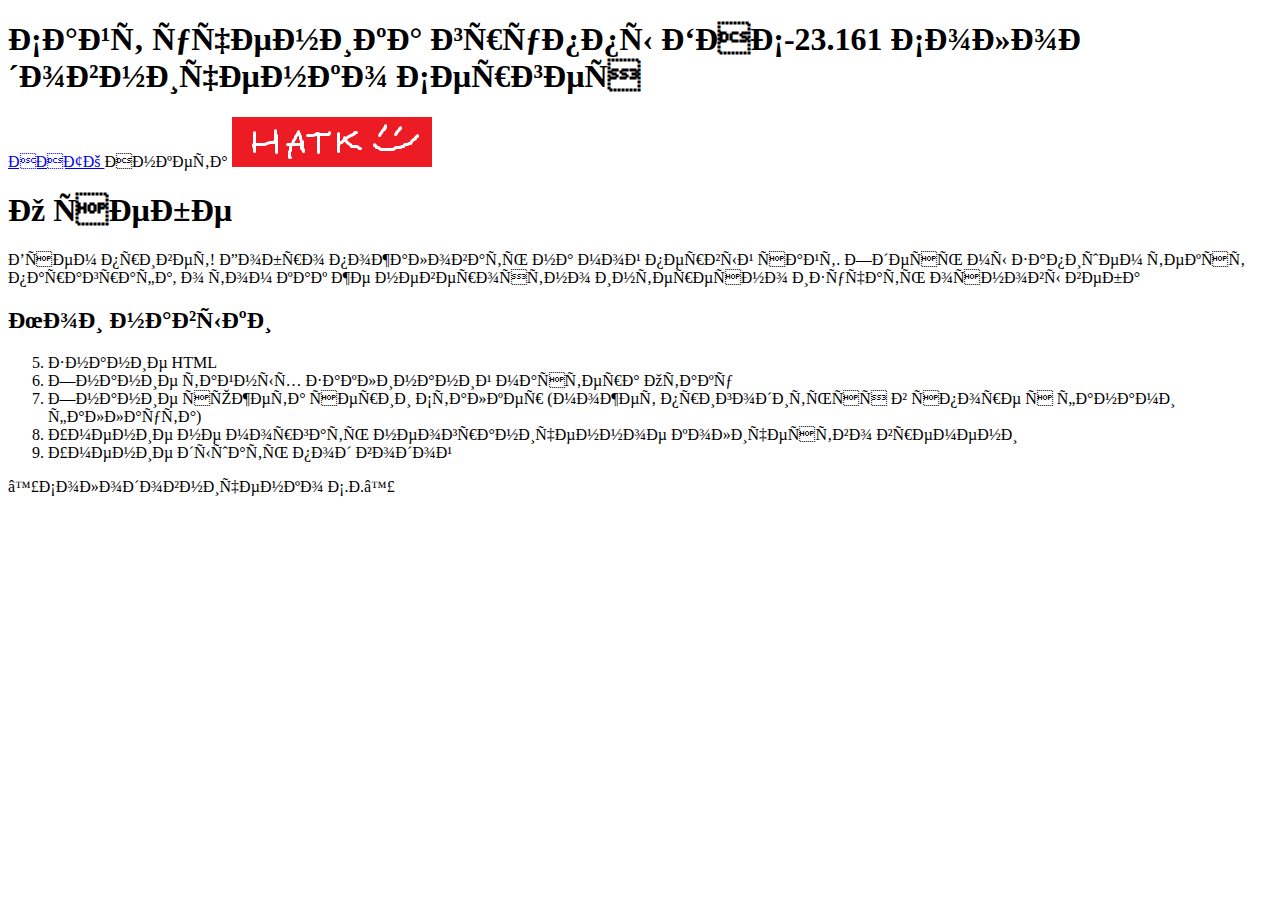
<file: HTML/Практическая работа №1/index.html>
<!DOCTYPE html>
<html>
	<head>
		<meta charset="ulf-8">
		<meta name="keywords"content="вёрстка, HTML, CSS, обучение">
		<meta name="description"content="Мой первый сайт">
		<title> Сайт ученика группы БАС-23.161 Солодовниченко Сергея
		</title>
	</head>
	<body>
		<header>
			<h1> Сайт ученика группы БАС-23.161 Солодовниченко Сергея
			</h1>
			
			<nav> 
				<a href="https://natk.ru/">НАТК
				</a>
				<a downoload = "form.html"> Анкета
				</a>
				<a href ="https://natk.ru/" target="_blank" ><img src="button.png" />
				</a>
			</nav>
		</header>
		
		<main>
			<section>
				<h1>О себе </h1>
				
				<p> Всем привет! Добро пожаловать на мой
					первый сайт. Здесь мы запишем текст параграфа, о том как же невероятно интересно
					изучать основы веба </p>
			</section>
			
			<section>
				<h2> Мои навыки </h2>
				<ol type = "1" start = "5">
					<li> знание HTML</li>
					<li> Знание тайных заклинаний мастера Отаку</li>
					<li> Знание сюжета серии Сталкер (может пригодиться в споре с фанами фаллаута) </li>
					<li> Умение не моргать неограниченное количество времени</li>
					<li> Умение дышать под водой</li>
					
				</ol>
					
			
			</section>
		</main>
		
		<footer> 
			<p> ♣Солодовниченко С.Э.♣</p>
			
		</footer>
	</body>
</html>
</file>
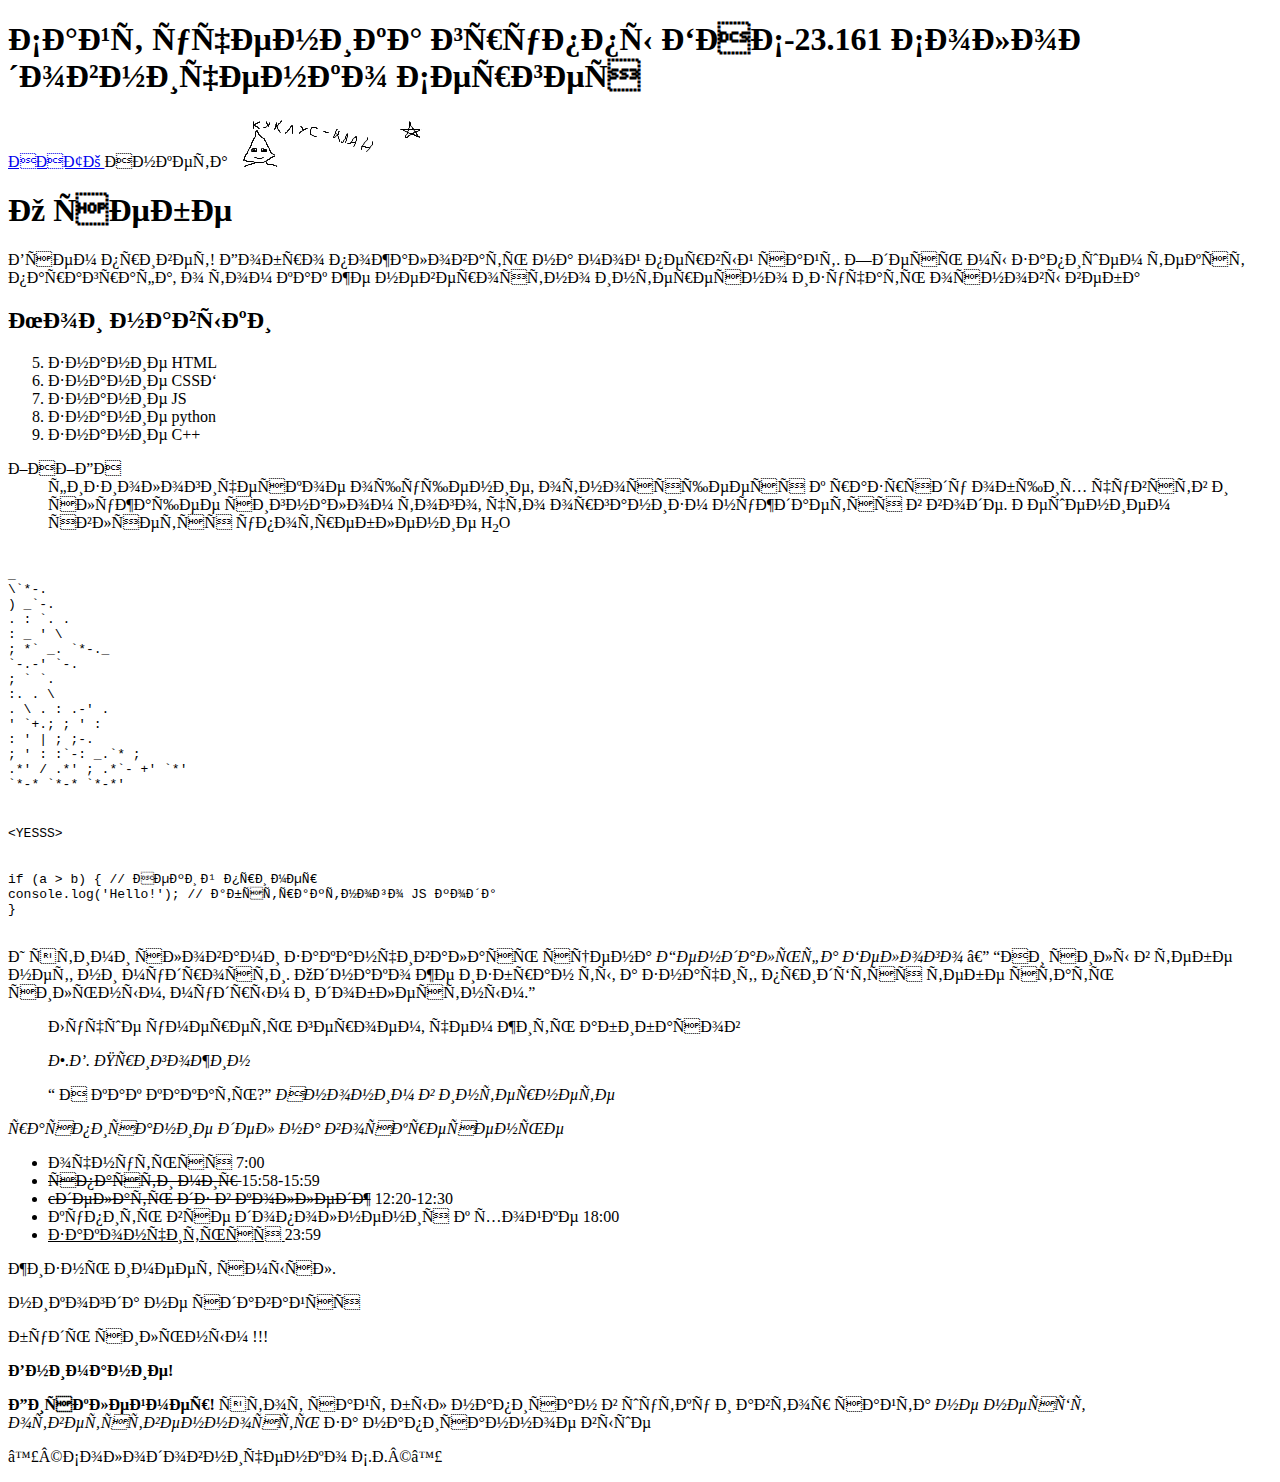
<file: HTML/Практическая работа №2/index.html>
<!DOCTYPE html>
<html>
	<head>
		<meta charset="ulf-8">
		<meta name="keywords"content="вёрстка, HTML, CSS, обучение">
		<meta name="description"content="Мой первый сайт">
		<title> Сайт ученика группы БАС-23.161 Солодовниченко Сергея
		</title>
	</head>
	<body>
		<header>
			<h1> Сайт ученика группы БАС-23.161 Солодовниченко Сергея 
			</h1>
			
			<nav> 
				<a href="https://natk.ru/">НАТК
				</a>
				<a downoload = "form.html"> Анкета
				</a>
				<a href ="https://natk.ru/" target="_blank" ><img src="button.png" />
				</a>
			</nav>
		</header>
		
		<main>
			<section>
				<h1>О себе </h1>
				
				<p> Всем привет! Добро пожаловать на мой
					первый сайт. Здесь мы запишем текст параграфа, о том как же невероятно интересно
					изучать основы веба </p>
			</section>
			
			<section>
				<h2> Мои навыки </h2>
				<ol type = "1" start = "5">
					<li> знание HTML</li>
					<li> знание CSSБ</li>
					<li> знание JS</li>
					<li> знание python</li>
					<li> знание C++</li>
					
				</ol>
			</section>
			<section>
				<dl>
					<dt>ЖАЖДА</dt>
					<dd>физиологическое ощущение, относящееся к разряду
общих чувств и служащее сигналом того, что организм нуждается в воде. Решением
является употребление H<sub>2</sub>O</dd>
				</dl>
				<pre> 
_
\`*-.
) _`-.
. : `. .
: _ ' \
; *` _. `*-._
`-.-' `-.
; ` `.
:. . \
. \ . : .-' .
' `+.; ; ' :
: ' | ; ;-.
; ' : :`-: _.`* ;
.*' / .*' ; .*`- +' `*'
`*-* `*-* `*-*'
			</pre>
			<p><code>&lt;YESSS&gt;</code>
			<pre>
<code>
if (a > b) { // Некий пример
console.log('Hello!'); // абстрактного JS кода
}
</code>
</pre>
			</section>
			<section>
				<p> И этими словами заканчивалась сцена <cite>Гендальфа Белого</cite> —
<q>Ни силы в тебе нет, ни мудрости. Однако же избран ты, а значит, придётся тебе
стать сильным, мудрым и доблестным.</q>
				</p>
				<blockquote>
					<p>Лучше умереть героем, чем жить абибасов
					</p>
					<cite>Е.В. Пригожин</cite>
				</blockquote>
				<blockquote>
					<q> А как какать?</q>
					<cite> Аноним в интернете </cite>
				<blockquote>
			</section>
			<section>
				<p> <i> расписание дел на воскресенье </i></p>
				<ul>
					<li> очнуться <time datetime = "1970-01-01 T07:00"> 7:00 </time></li>
					<li> <del datetime = "1970-01-01 T15:58-15:59"> спасти мир </del> <time datetime = "1970-01-01 T15:58-15:59"> 15:58-15:59 </time> </li>
					<li> <del datetime = "1970-01-01 T12:20-12:30"> cделать дз в колледж</del> <time datetime = "1970-01-01 T12:20-12:30"> 12:20-12:30 </time></li>
					<li> купить все дополнения к хойке <time datetime = "1970-01-01 T18:00"> 18:00 </time></li>
					<li> <ins> закончиться </ins> <time datetime = "1970-01-01 T23:59"> 23:59 </time> </li>
				</ul>
				<article>
					<div class = "highlight">
					<p>жизнь имеет смысл. </p>
					<p>никогда не сдавайся</p>
					</div>
					<p> будь <span> сильным </span>!!!</p>
				</article>
				<p> <strong> Внимание! </strong> 
				<p> <strong> Дисклеймер! </strong> этот сайт был написан в шутку и автор сайта <em> не несёт ответственность </em> за написанное выше </p> 
			</section>
		</main>
		
		<footer> 
			<p> ♣©Солодовниченко С.Э.©♣</p>
			
		</footer>
	</body>
</html>
</file>
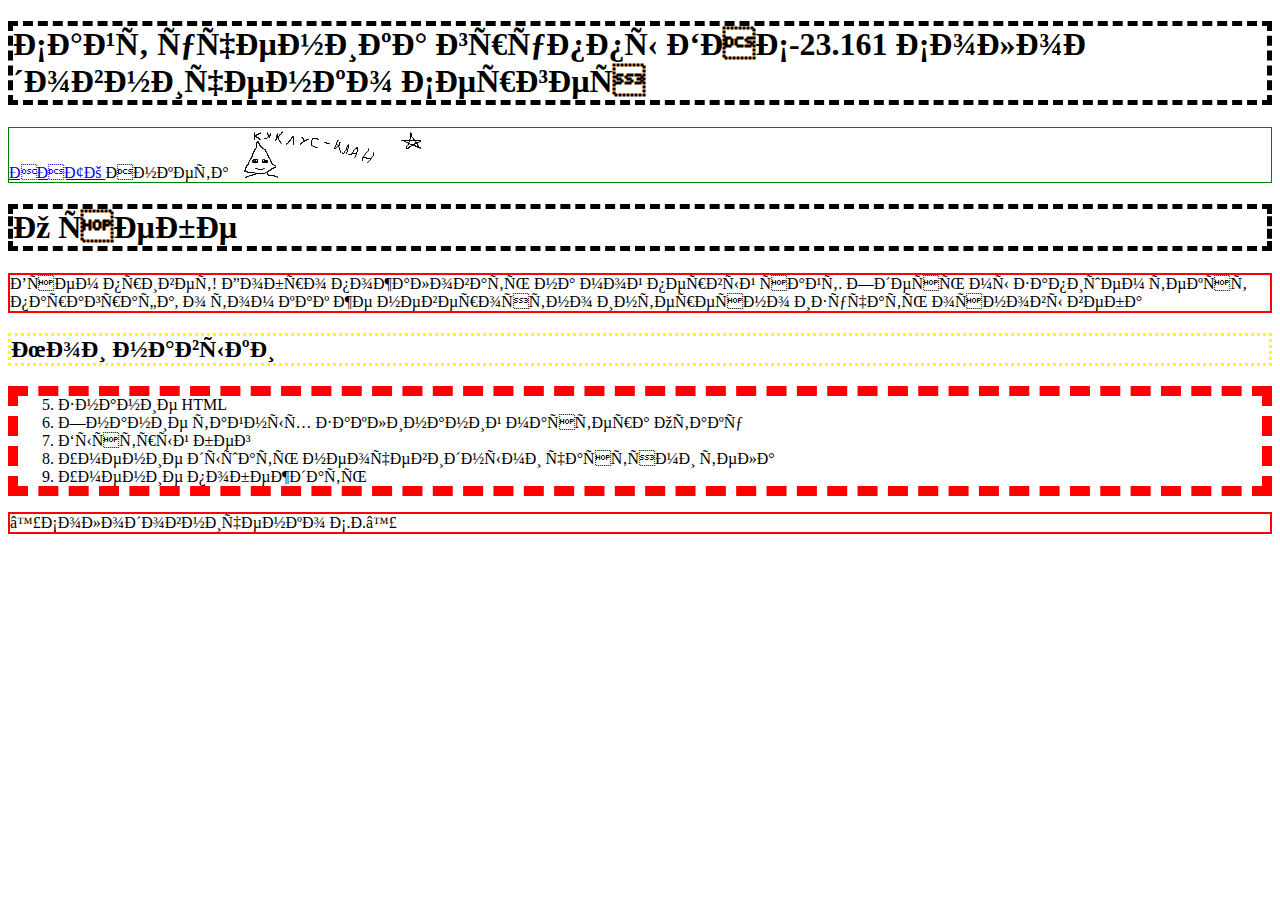
<file: HTML/Практическая работа №4/index.html>
<!DOCTYPE html>
<html>
	<head>
		<meta charset="ulf-8">
		<meta name="keywords"content="вёрстка, HTML, CSS, обучение">
		<meta name="description"content="Мой первый сайт">
		<link rel="stylesheet" href="style.css">
		<title> Сайт ученика группы БАС-23.161 Солодовниченко Сергея
		</title>
	</head>
	<body>
		<header>
			<h1> Сайт ученика группы БАС-23.161 Солодовниченко Сергея
			</h1>
			
			<nav> 
				<a href="https://natk.ru/">НАТК
				</a>
				<a downoload = "form.html"> Анкета
				</a>
				<a href ="https://natk.ru/" target="_blank" ><img src="button.png" />
				</a>
			</nav>
		</header>
		
		<main>
			<section>
				<h1>О себе </h1>
				
				<p> Всем привет! Добро пожаловать на мой
					первый сайт. Здесь мы запишем текст параграфа, о том как же невероятно интересно
					изучать основы веба </p>
			</section>
			
			<section>
				<h2> Мои навыки </h2>
				<ol type = "1" start = "5">
					<li> знание HTML</li>
					<li> Знание тайных заклинаний мастера Отаку</li>
					<li> Быстрый бег</li>
					<li> Умение дышать неочевидными частями тела</li>
					<li> Умение побеждать</li>
					
				</ol>
					
			
			</section>
		</main>
		
		<footer> 
			<p> ♣Солодовниченко С.Э.♣</p>
			
		</footer>
	</body>
</html>
</file>
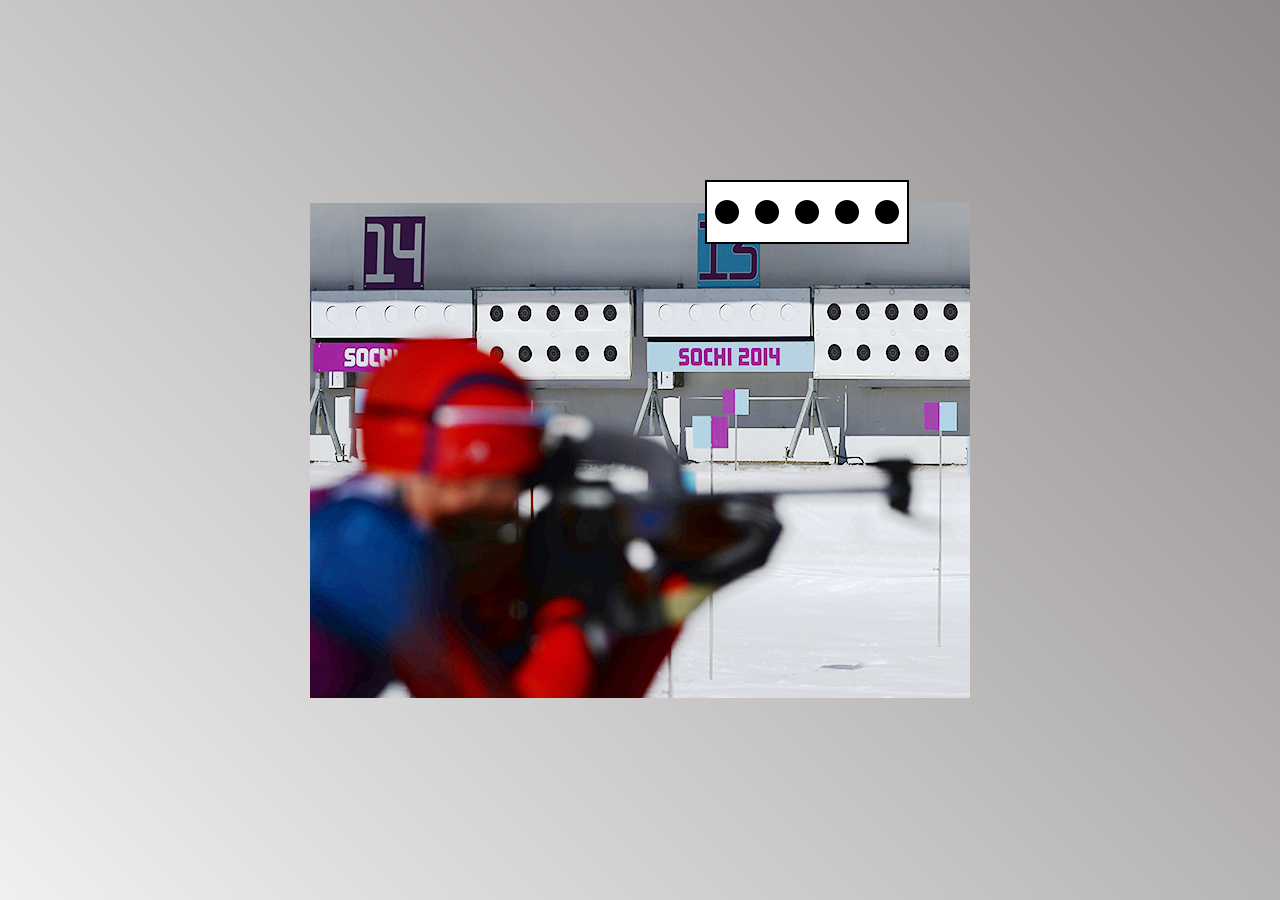
<file: HTML/Практическая работа №5/index.html>
<!DOCTYPE html>
<html lang="en">
  <head>
    <meta charset="UTF-8" />
    <meta http-equiv="X-UA-Compatible" content="IE=edge" />
    <meta name="viewport" content="width=device-width, initial-scale=1.0" />
    <link rel="stylesheet" href="main-style.css" />
    <link rel="stylesheet" href="style.css" />
    <title>Document</title>
  </head>
  <body>
    <div class="main">
      <ul class="target">
        <li></li>
        <li></li>
        <li></li>
        <li></li>
        <li></li>
      </ul>
    </div>
  </body>
</html>
</file>
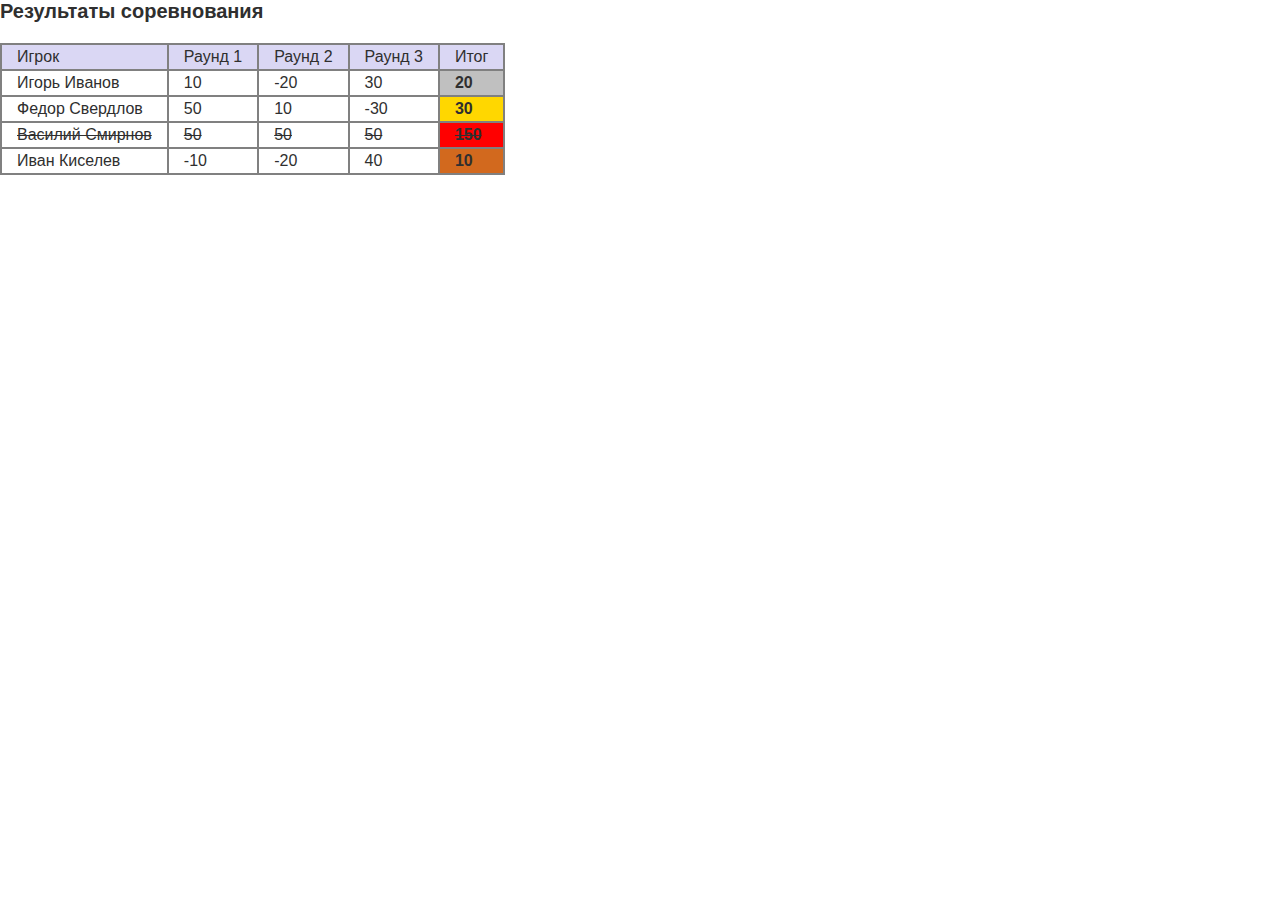
<file: HTML/Практическая работа №5/Испытание/task/index.html>
<!DOCTYPE html>
<!-- saved from url=(0069)file:///D:/%D0%98%D0%9D%D0%A4%D0%90/%D0%B8%D1%81%D0%BF%205/index.html -->
<html><head><meta http-equiv="Content-Type" content="text/html; charset=windows-1251">
<meta>
<title>���������: ������������� �������������</title>
<link rel="stylesheet" href="./index_files/challenge.css">
<link rel="stylesheet" href="file:///D:/%D0%98%D0%9D%D0%A4%D0%90/%D0%B8%D1%81%D0%BF%205/style.css">
</head>
<body>
<h1><span>���������� ������������</span></h1>
<table class="results">
<tbody><tr>
	<th <td="">�����
	</th><th <td="">����� 1
	</th><th <td="">����� 2
	</th><th <td="">����� 3
	</th><th <td="">����
</th></tr>
<tr class="player-1">
<td>����� ������</td>
<td>10</td>
<td>-20</td>
<td>30</td>
<td class="total"><span>20</span></td>
</tr>
<tr class="player-2">
<td>����� ��������</td>
<td>50</td>
<td>10</td>
<td>-30</td>
<td class="total"><span>30</span></td>
</tr>
<tr class="player-3">
<td class="disqualified">������� �������</td>
<td class="disqualified">50</td>
<td class="disqualified">50</td>
<td class="disqualified">50</td>
<td class="total"><span class="disqualified">150</span></td>
</tr>
<tr class="player-4">
<td>���� �������</td>
<td>-10</td>
<td>-20</td>
<td>40</td>
<td class="total"><span>10</span></td>
</tr>
</tbody></table>


</body></html>
</file>
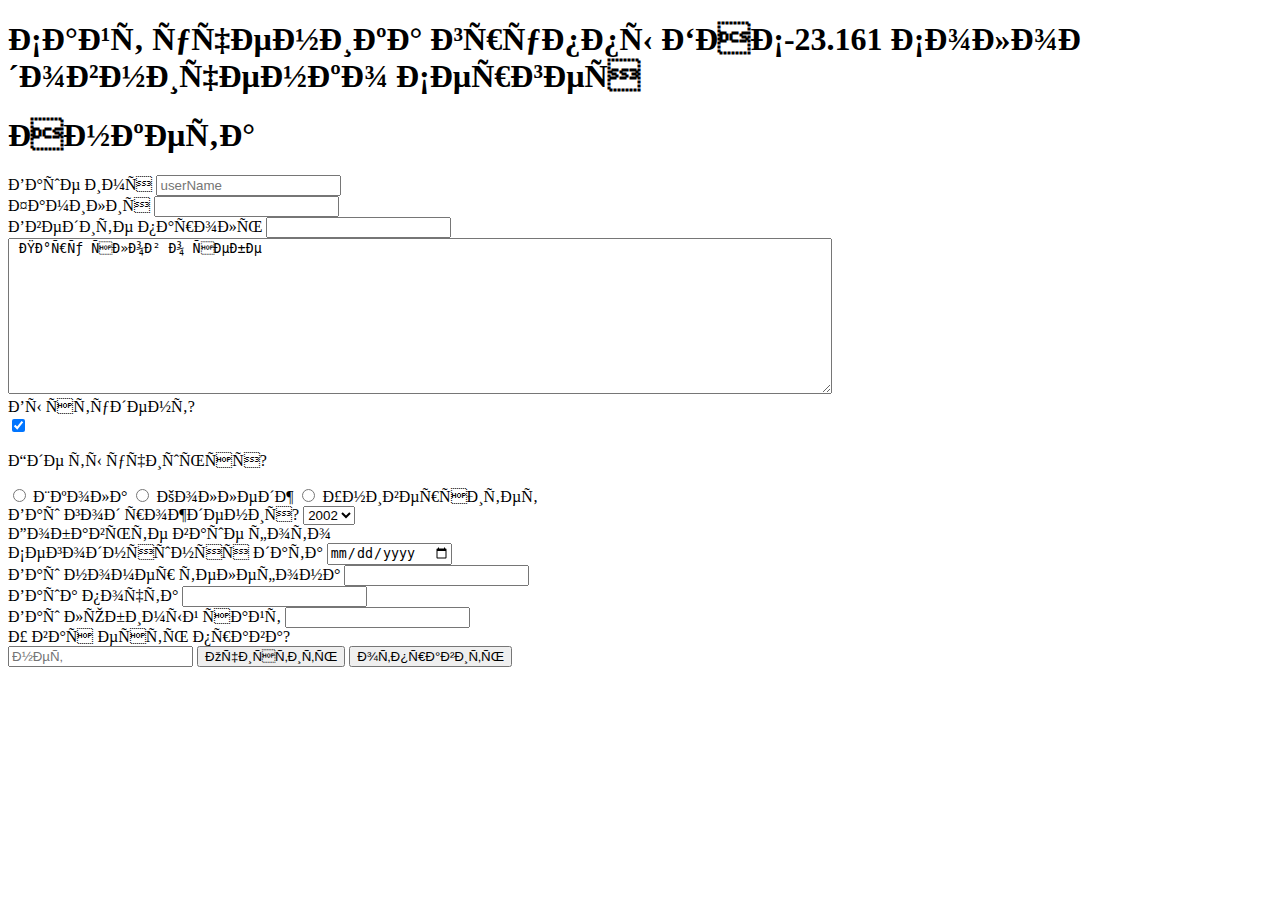
<file: HTML/Практическая работа №3/form.html>
<!DOCTYPE html>
<html>
	<head>
		<meta charset="ulf-8">
		<meta name="keywords"content="вёрстка, HTML, CSS, обучение">
		<meta name="description"content="Мой первый сайт">
		<title> Сайт ученика группы БАС-23.161 Солодовниченко Сергея
		</title>
	</head>
	<body>
		<header>
			<h1> Сайт ученика группы БАС-23.161 Солодовниченко Сергея
			</h1>
			
			<nav>
				<h1> <strong>Анкета</strong>
				</h1>
			</nav>
		</header>
		
		<main>
		<form action="#" method="get">
			<label>
				Ваше имя <input required placeholder = "userName" type = "text" name = "userName">
			</label><br>
			<label for = "user-field"> Фамилия</label>
				<input id = "user-field" type="text"><br>
			<label>
				Введите пароль <input type = "password" name = "password"><br>
			</label>
			<label>
				<textarea cols = 100 rows = 10 > Пару слов о себе </textarea>
			</label><br>
			<label for = "question"> Вы студент? </label><br>
			<input type = "checkbox" checked id = "question"> 
			<p> Где ты учишься? </p>
			<label>
				<input type = "radio" name = "eduorg" value = "Школа">
				Школа
				<input type = "radio" name = "eduorg" value = "Колледж">
				Колледж
				<input type = "radio" name = "eduorg" value = "Университет">
				Университет
			</label><br>
			<label>
				Ваш год рождения?
				<select name = "Ваш год рождения">
					<option value = "2002"> 2002 </option>
					<option value = "2003"> 2003 </option>
					<option value = "2004"> 2004 </option>
					<option value = "2005"> 2005 </option>
					<option value = "2006"> 2006 </option>
				</select>
			</label><br>
			<label>
				Добавьте ваше фото
				<input type = "file" hidden enctype = "profilepic/from-data">
			</label><br>
			<label>
				Сегодняшняя дата
				<input type = "date">
			</label><br>
			<label>
				Ваш номер телефона
				<input type = "tel">
			</label><br>
			<label> Ваша почта
				<input type = "email">
			</label><br>
			<label>
				Ваш любимый сайт
				<input type = "url">
			</label><br>
			<label> У вас есть права?<br>
				<input type = "text" readonly placeholder = "нет">
			</label>
			<label>
				<input type = "reset" value = "Очистить">
			</label>
			<label>
				<input type = "submit" value = "отправить">
			</label>
		</form>
	
		</main>
		
		<footer> 
			
		</footer>
	</body>
</html>
</file>
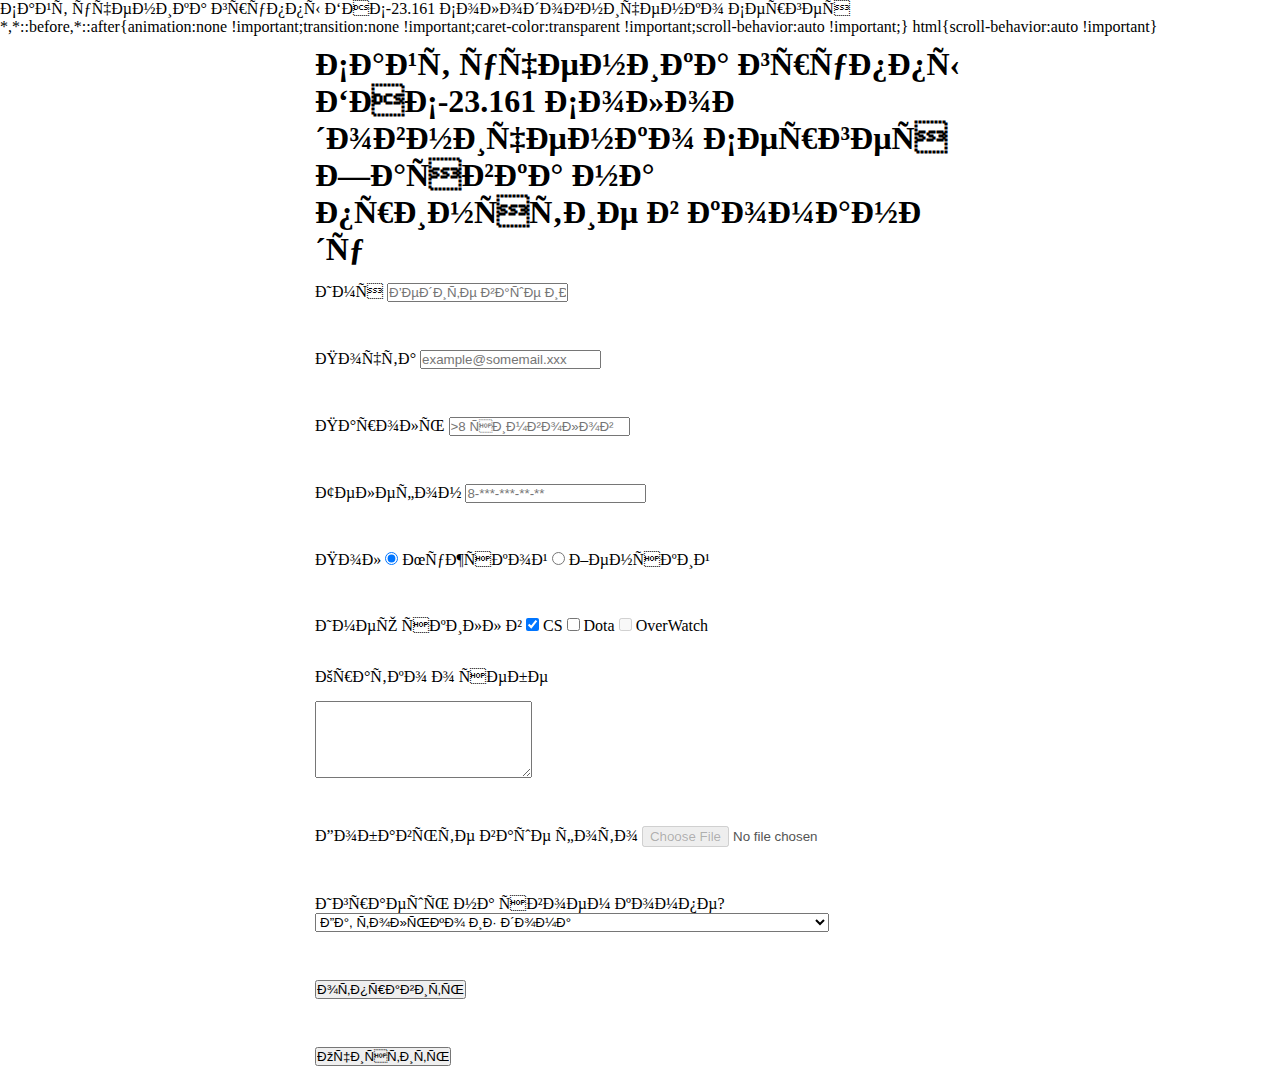
<file: HTML/Практическая работа №3/Испытание/test.html>
<!DOCTYPE html>
	<head>
		<meta charset="ulf-8">
		<meta name="keywords"content="вёрстка, HTML, CSS, обучение">
		<meta name="description"content="Мой первый сайт">
		<title> Сайт ученика группы БАС-23.161 Солодовниченко Сергея 
		</title>
		<link rel="stylesheet" href="style.css">
	</head>
	<body>
		<header>
			<h1> Сайт ученика группы БАС-23.161 Солодовниченко Сергея 
			</h1>
			
			<nav>
				<h1> <strong>Заявка на принятие в команду</strong>
				</h1>
			</nav>
		</header>
		<main>
			<form method="get">
				<label> Имя  <input required placeholder = "Ведите ваше имя" type = "text" name = "Username"> </label><br>
				<label> Почта  <input required placeholder = "example@somemail.xxx" type = "email" name = "email"> </label><br>
				<label> Пароль <input required placeholder = ">8 символов" type = "password" name = "password"></label><br>
				<label> Телефон <input required placeholder = "8-***-***-**-**" type = "email" name = "pnone"></label><br>
				<label> Пол <input type = "radio" name = "man" value = "yes" checked> Мужской <input type = "radio" name = "man" value = "yes"> Женский </label><br>
				<label for = "question"> Имею скилл в <input type = "checkbox" checked id = "question" checked> CS <input type = "checkbox"> Dota <input type = "checkbox" disabled> OverWatch</label><br>
				<p> Кратко о себе </p>
				<label>
				<textarea cols = 25 rows = 5 ></textarea>
				</label><br>
				<label>
				Добавьте ваше фото
				<input type = "file" disabled enctype = "profilepic/from-data">
				</label><br>	
				<label>
				Играешь на своем компе?<br>
				<select name = "Ваш год рождения">
					<option value = "yes"> Да, только из дома </option>
					<option value = "yes"> Нет, могу на вашем </option>
					<option value = "yes" checked> Да, ноут могу играть откуда угодно </option>
				</select>
				</label><br>
				<label>
				<input type = "submit" value = "отправить">
				</label><br>
				<label>
				<input type = "reset" value = "Очистить">
				</label>
			</form>
		</main>
	</body>
</file>
<file: HTML/Практическая работа №4/style.css>
h1{
border: 5px dashed black	
}
nav{
border: 1px double green
}
p{
border: 2px solid red
}
h2{
border: 3px dotted yellow
}
ol{
border: 10px dashed red
}
</file>
<file: HTML/Практическая работа №5/main-style.css>
* {
  margin: 0;
  padding: 0;
}

body {
  background: linear-gradient(45deg, rgb(240, 240, 240), rgb(144, 139, 139));
}
.main {
  width: 100vw;
  height: 100vh;
  display: flex;
  align-items: center;
  justify-content: center;
  background: url("bg.jpg") no-repeat center;
}

.target {
  position: absolute;
  top: 20%;
  right: 29%;
  width: 200px;
  height: 60px;
  display: flex;
  align-items: center;
  justify-content: space-around;
  background-color: white;
  border: 2px solid black;
}
li {
  width: 20px;
  height: 20px;
  list-style: none;
  background-color: black;
  border: 2px solid black;
  border-radius: 50%;
}
.shooter-2 {
  position: absolute;
  top: 30%;
  right: 29%;
}
</file>
<file: HTML/Практическая работа №5/style.css>
li:hover{
	background-color: lightgray;
}
</file>
<file: HTML/Практическая работа №5/Испытание/task/index_files/challenge.css>
*{
margin:0;
padding:0;
font-family: Verdana, Geneva, Tahoma, sans-serif;
color: rgb(47, 47, 47);
}
table {
border-collapse: collapse;
}
td,
th {
padding: 3px 15px;
border: 2px solid grey;
}
h1 {
font-size: 20px;
}
h1 + .results {
margin-top: 20px;
}
th {
font-weight: normal;
background-color: #dad7f4;
text-align: left;
}
td:nth-child(5) > span {
font-weight: bold;
}
.disqualified {
text-decoration: line-through;
}
.player-1 .total {
background-color: silver;
}
.player-2 .total {
background-color: gold;
}
.player-3 .total {
background-color: red;
}
.player-4 .total {
background-color: chocolate;
}
</file>
<file: HTML/Практическая работа №3/Испытание/style.css>
* {
display: block;
margin: 0;
padding: 0;
}
body {
width: 650px;
margin: 0 auto;
padding: 10px 20px;
}
input{
display: inline;
}
label{
margin: 15px 0;
}
</file>
